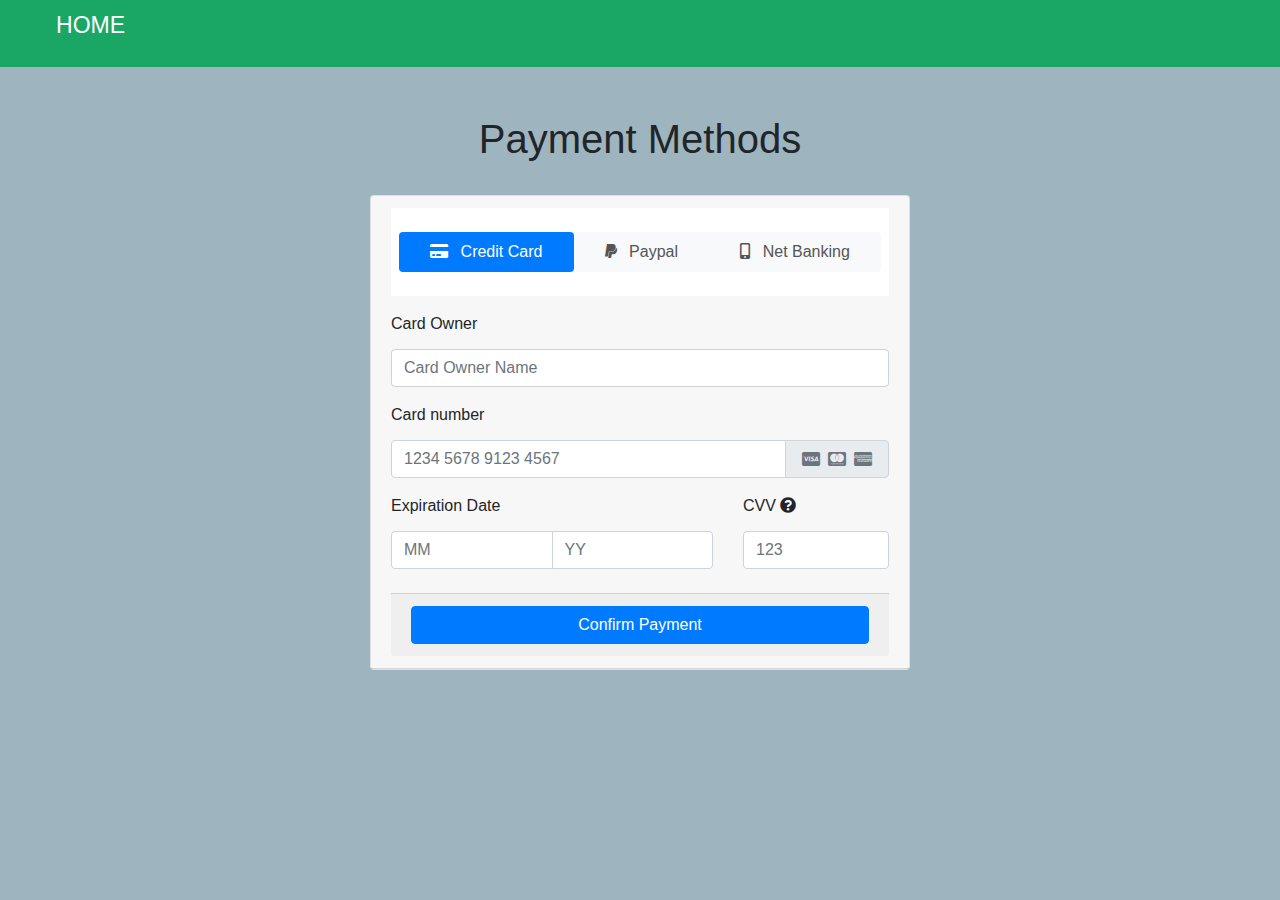
<file: payment.html>
<!DOCTYPE html>
<html lang="en">
    <head>
        <meta charset="UTF-8">
        <meta name="viewport" content="width=device-width, initial-scale=1.0">
        <title>payment gatway</title>
        <link rel="stylesheet" href="payment.css">
        <link href='https://maxcdn.bootstrapcdn.com/bootstrap/4.0.0/css/bootstrap.min.css' rel='stylesheet'>
        <link href='https://use.fontawesome.com/releases/v5.8.1/css/all.css' rel='stylesheet'>
        <script type='text/javascript' src='https://cdnjs.cloudflare.com/ajax/libs/jquery/3.2.1/jquery.min.js'></script>
        <script src="pay.js"></script>
    </head>
    <body style="background-color:rgb(158, 180, 190);" oncontextmenu='return false' class='snippet-body'>
        <nav class="navbar">
            <ul>
                <li><a href="index.html">HOME</a></li>
            </ul>
        </nav>
        <div class="container py-5">
            <!-- For demo purpose -->
            <div class="row mb-4">
                <div class="col-lg-8 mx-auto text-center">
                    <h1 class="display-6">Payment Methods</h1>
                </div>
            </div> <!-- End -->
            <div class="row">
                <div class="col-lg-6 mx-auto">
                    <div class="card ">
                        <div class="card-header">
                            <div class="bg-white shadow-sm pt-4 pl-2 pr-2 pb-2">
                                <!-- Credit card form tabs -->
                                <ul role="tablist" class="nav bg-light nav-pills rounded nav-fill mb-3">
                                    <li class="nav-item"> <a data-toggle="pill" href="#credit-card" class="nav-link active "> <i class="fas fa-credit-card mr-2"></i> Credit Card </a> </li>
                                    <li class="nav-item"> <a data-toggle="pill" href="#paypal" class="nav-link "> <i class="fab fa-paypal mr-2"></i> Paypal </a> </li>
                                    <li class="nav-item"> <a data-toggle="pill" href="#net-banking" class="nav-link "> <i class="fas fa-mobile-alt mr-2"></i> Net Banking </a> </li>
                                </ul>
                            </div> <!-- End -->
                            <!-- Credit card form content -->
                            <div class="tab-content">
                                <!-- credit card info-->
                                <div id="credit-card" class="tab-pane fade show active pt-3">
                                    <form id="myform" role="form" onsubmit="event.preventDefault()">
                                        <div class="form-group"> 
                                            <label for="username">
                                            <h6>Card Owner</h6>
                                            </label> 
                                            <input type="text" name="username" placeholder="Card Owner Name" required class="form-control "> 
                                        </div>
                                        <div class="form-group"> 
                                            <label for="cardNumber">
                                             <h6>Card number</h6>
                                            </label>
                                            <div class="input-group"> 
                                                <input type="text" name="cardNumber" placeholder="1234 5678 9123 4567" class="form-control " required>
                                                <div class="input-group-append"> 
                                                    <span class="input-group-text text-muted">
                                                     <i class="fab fa-cc-visa mx-1"></i> 
                                                     <i class="fab fa-cc-mastercard mx-1"></i> 
                                                     <i class="fab fa-cc-amex mx-1"></i> </span> 
                                                </div>
                                            </div>
                                        </div>
                                        <div class="row">
                                            <div class="col-sm-8">
                                                <div class="form-group"> <label><span class="hidden-xs">
                                                            <h6>Expiration Date</h6>
                                                        </span></label>
                                                    <div class="input-group"> 
                                                        <input type="number" placeholder="MM" name="" class="form-control" min="1" max="12" required>
                                                         <input type="number" placeholder="YY" name="" class="form-control" min="15" max="50" required> </div>
                                                </div>
                                            </div>
                                            <div class="col-sm-4">
                                                <div class="form-group mb-4"> 
                                                    <label data-toggle="tooltip" title="Three digit CV code on the back of your card">
                                                        <h6>CVV <i class="fa fa-question-circle d-inline"></i></h6>
                                                    </label> 
                                                    <input type="text" placeholder="123" required class="form-control"> </div>
                                            </div>
                                        </div>
                                        <div class="card-footer">
                                            
                                            <button  onclick="myfun()" type="button" class=" subscribe btn btn-primary btn-block shadow-sm "> Confirm Payment </button> <!--subscribe btn btn-primary btn-block shadow-sm-->
                                         
                                    </form>
                                </div>
                            </div> <!-- End -->
                            <!-- Paypal info -->
                            <div id="paypal" class="tab-pane fade pt-3">
                                <label for="FirstName">
                                    <h6>Name</h6>
                                    <input type="text" name="Firstname" placeholder="First name" required>
                                </label>
                                <label for="lastname">
                                    <h6>Last Name</h6>
                                    <input type="text" name="lastname" placeholder="Lastname" required>
                                </label><br>
                                <label for="email">
                                    <h6>Mail-id</h6>
                                    <input type="mail" name="email" placeholder="name@gmail.com" required>
                                </label><br>
                                <label for="mobno.">
                                    <h6>Mobile No.</h6>
                                    <input type="text" name="mobno." placeholder="123 456 1245" required>
                                    <p class="text-muted">Mobile number which is link to bank account</p>
                                </label>
                               
                                <p> <button onclick="pay()"  type="button" class="btn btn-primary "><i class="fab fa-paypal mr-2"></i>Send Money</button> </p>
                                <p class="text-muted"> Note: After clicking on the button, you will be directed to a secure gateway for payment. After completing the payment process, you will be redirected back to the website to view details of your order. </p>
                            </div> <!-- End -->
                            <!-- bank transfer info -->
                            <div id="net-banking" class="tab-pane fade pt-3">
                                <div class="form-group "> <label for="Select Your Bank">
                                        <h6>Select your Bank</h6>
                                    </label> <select class="form-control" id="ccmonth">
                                        <option value="" selected disabled>--Please select your Bank--</option>
                                        <option>Bank 1</option>
                                        <option>Bank 2</option>
                                        <option>Bank 3</option>
                                        <option>Bank 4</option>
                                        <option>Bank 5</option>
                                        <option>Bank 6</option>
                                        <option>Bank 7</option>
                                        <option>Bank 8</option>
                                        <option>Bank 9</option>
                                        <option>Bank 10</option>
                                    </select> </div>
                                <div class="form-group">
                                    <p> <button type="button" class="btn btn-primary "><i class="fas fa-mobile-alt mr-2"></i> Proceed Payment</button> </p>
                                </div>
                                <p class="text-muted">Note: After clicking on the button, you will be directed to a secure gateway for payment. After completing the payment process, you will be redirected back to the website to view details of your order. </p>
                            </div> <!-- End -->
                            <!-- End -->
                        </div>
                    </div>
                </div>
            </div>
            <script type='text/javascript' src='https://stackpath.bootstrapcdn.com/bootstrap/4.0.0/js/bootstrap.bundle.min.js'></script>
            <script type='text/javascript' src=''></script>
            <script type='text/javascript' src=''></script>
            <script type='text/Javascript'>$(function() {
                $('[data-toggle="tooltip"]').tooltip()})

               
           
    </body>
</html>
</file>
<file: payment.css>
body {
    background-color: rgb(32, 111, 184);
}
.navbar{
    
    margin: 0;
    padding: 8px 5px;
    background-color: rgb(26, 167, 101);
    
}
.navbar > ul{
    list-style-type: none;

}
.navbar > ul > li{
    font-size: larger;
    
    
}
.navbar > ul > li >a{
    
    text-decoration: none;
    font-size: larger;
    color: white;
   
    
}

.rounded {
    border-radius: 1rem
}

.nav-pills .nav-link {
    color: #555
}

.nav-pills .nav-link.active {
    color: white
}

input[type="radio"] {
    margin-right: 5px
}

.bold {
    font-weight: bold
}
</file>
